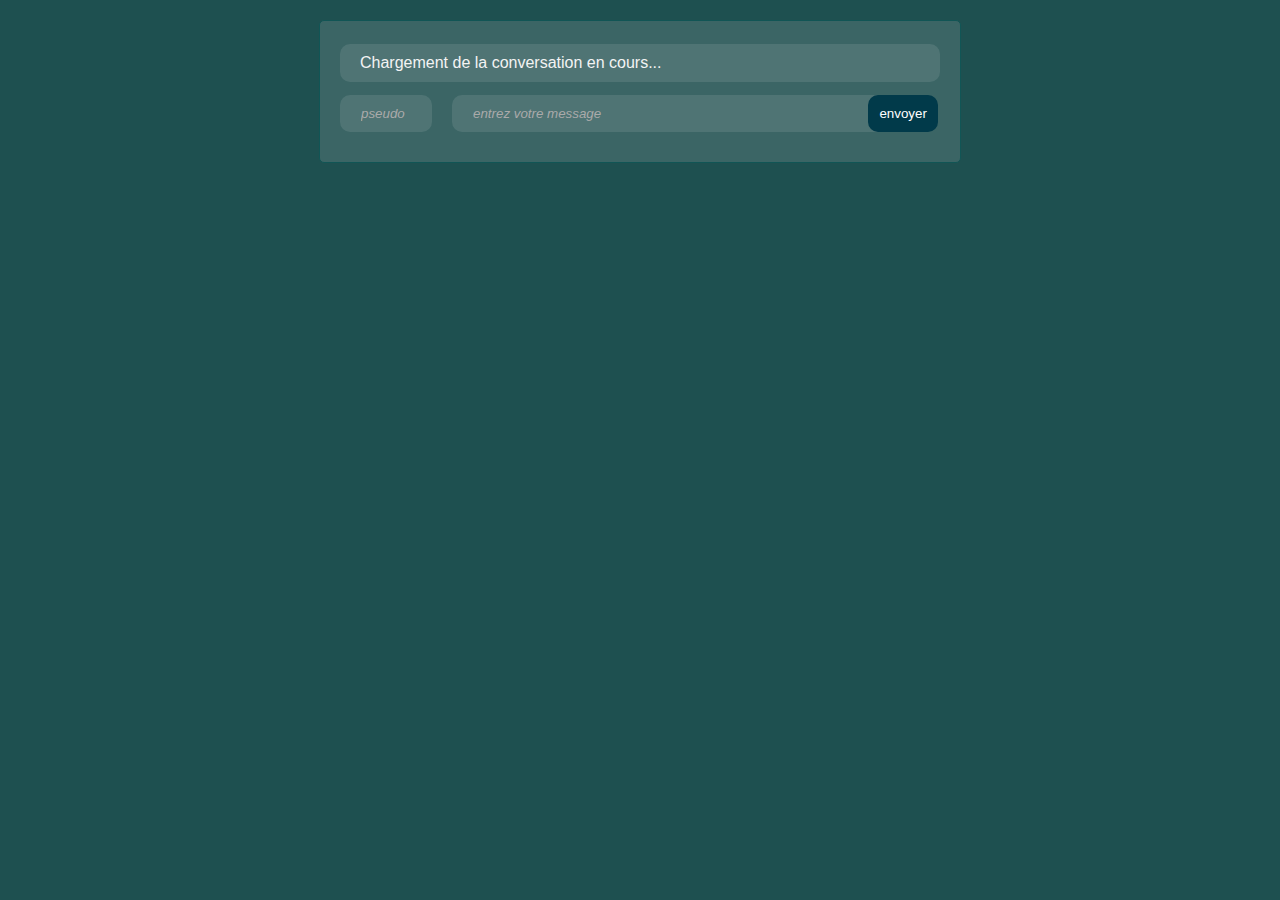
<file: AJAX/tchat/index.html>
<!DOCTYPE html>
<html>
	<head>
		<meta charset="UTF-8">
		<link rel="stylesheet" href="style.css" type="text/css" />

		<script src="https://code.jquery.com/jquery-3.2.1.min.js"  integrity="sha256-hwg4gsxgFZhOsEEamdOYGBf13FyQuiTwlAQgxVSNgt4="  crossorigin="anonymous"></script>
		<script type="text/javascript" src="script.js"></script>
	</head>
	<body>
		<div id="messages"><p class="message">Chargement de la conversation en cours...</p></div>
		<form action="add_message.php" method="post">
			<input name="pseudo" placeholder="pseudo"><input name="message" placeholder="entrez votre message">
			<button type="submit">envoyer</button>
		</form>
	</body>
</html>
</file>
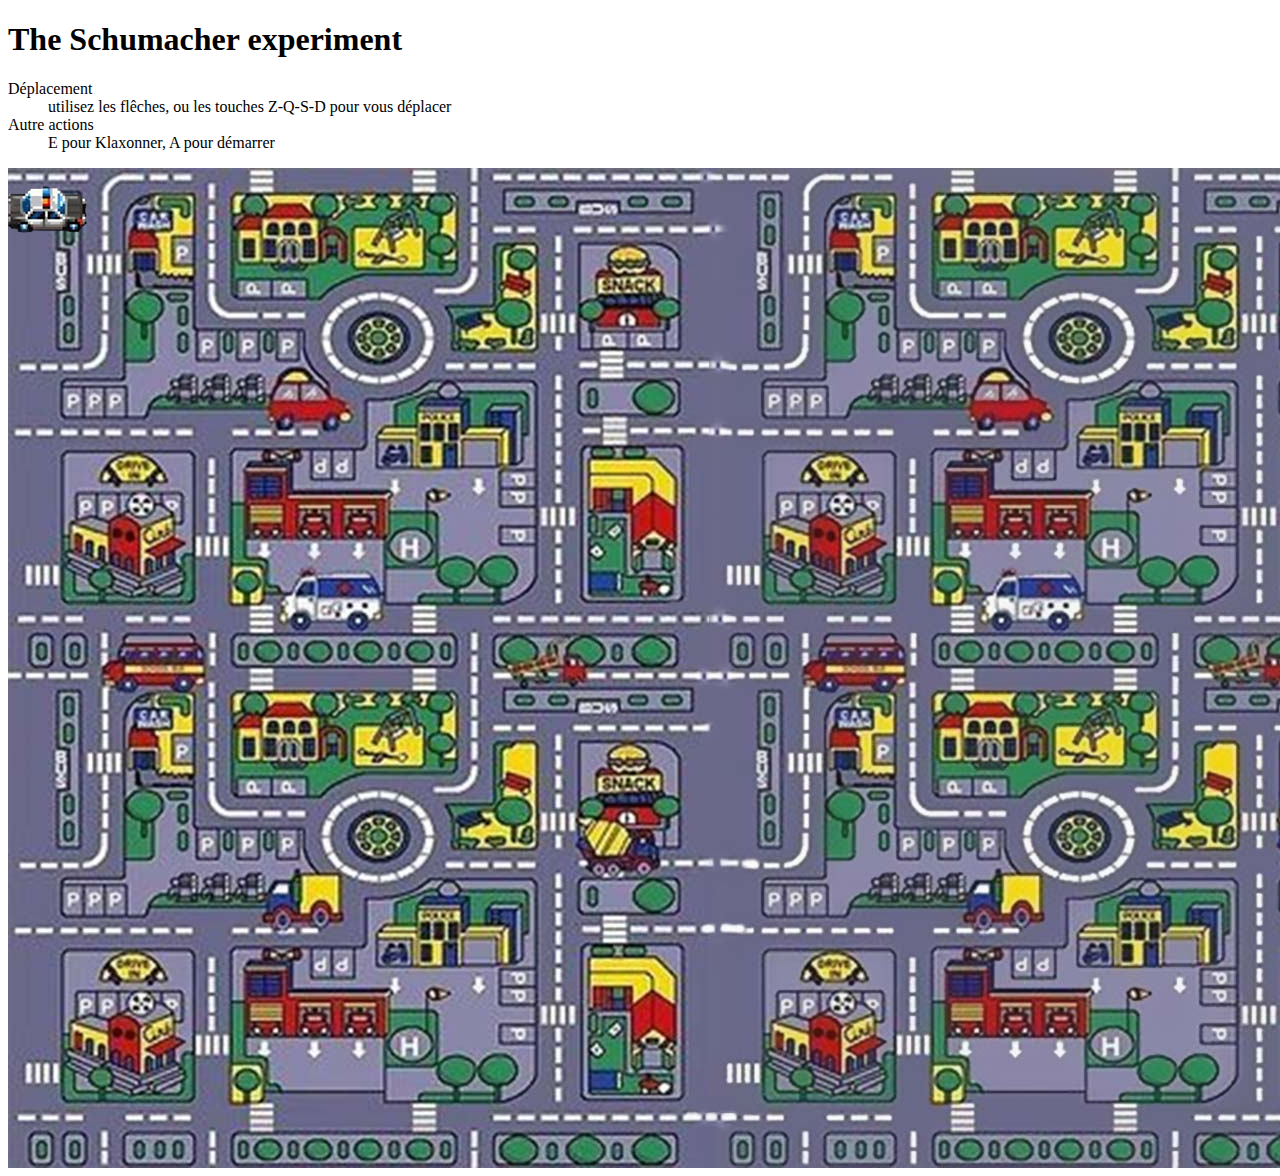
<file: JS/car/index.html>
<!DOCTYPE html>
<html>
    <head>
        <meta charset="UTF-8">
        <title>The Schumacher experiment</title>
        <link rel="stylesheet" href="style.css" type="text/css" />
        <script type="text/javascript" src="script.js"></script>
    </head>
    <body>
        <header>
            <h1>The Schumacher experiment</h1>
            <dl>
                <dt>Déplacement</dt><dd>utilisez les flêches, ou les touches Z-Q-S-D pour vous déplacer</dd>
                <dt>Autre actions</dt><dd>E pour Klaxonner, A pour démarrer</dd>
            </dl>
        </header>
        <main id="city">
            <div id="car" class="right"></div>
        </main>

        <audio id="audio_start" src="audio/carstartgarage.mp3">Votre navigateur ne supporte pas la balise<code>audio</code>.</audio>
        <audio id="audio_horn" src="audio/carhorn.mp3"></audio>
    </body>
</html>
</file>
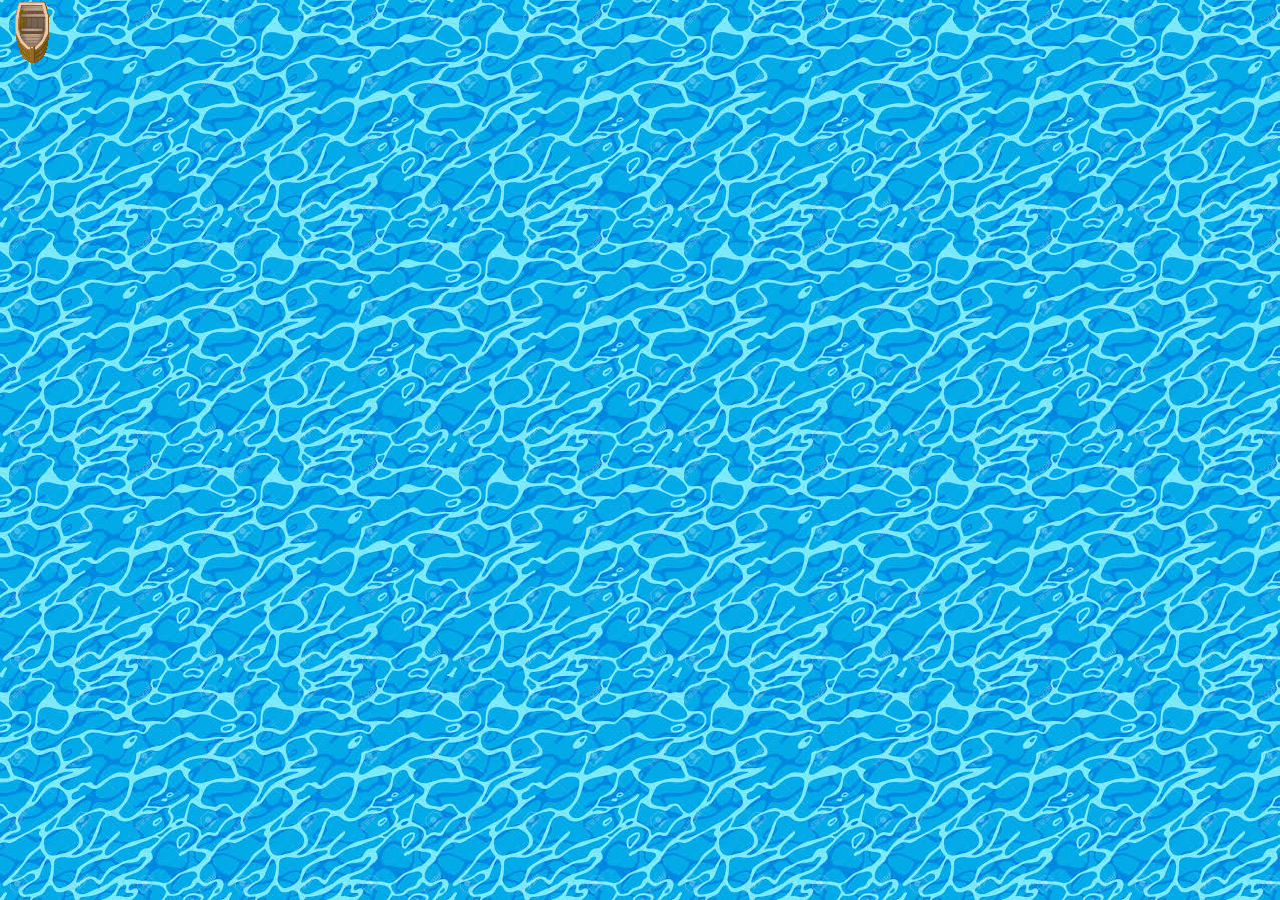
<file: JS/petit_bateau/index.html>
<!DOCTYPE html>
<html lang="en">
<head>
    <meta charset="UTF-8">
    <title>Mon Petit Bateau</title>
    <link rel="stylesheet" href="style.css">
    <script src="https://code.jquery.com/jquery-3.2.1.min.js"></script>
    <script src="script.js"></script>
</head>
<body>
<div id="boat" style="background-position: 0 0" class="right"></div>
</body>
</html>
</file>
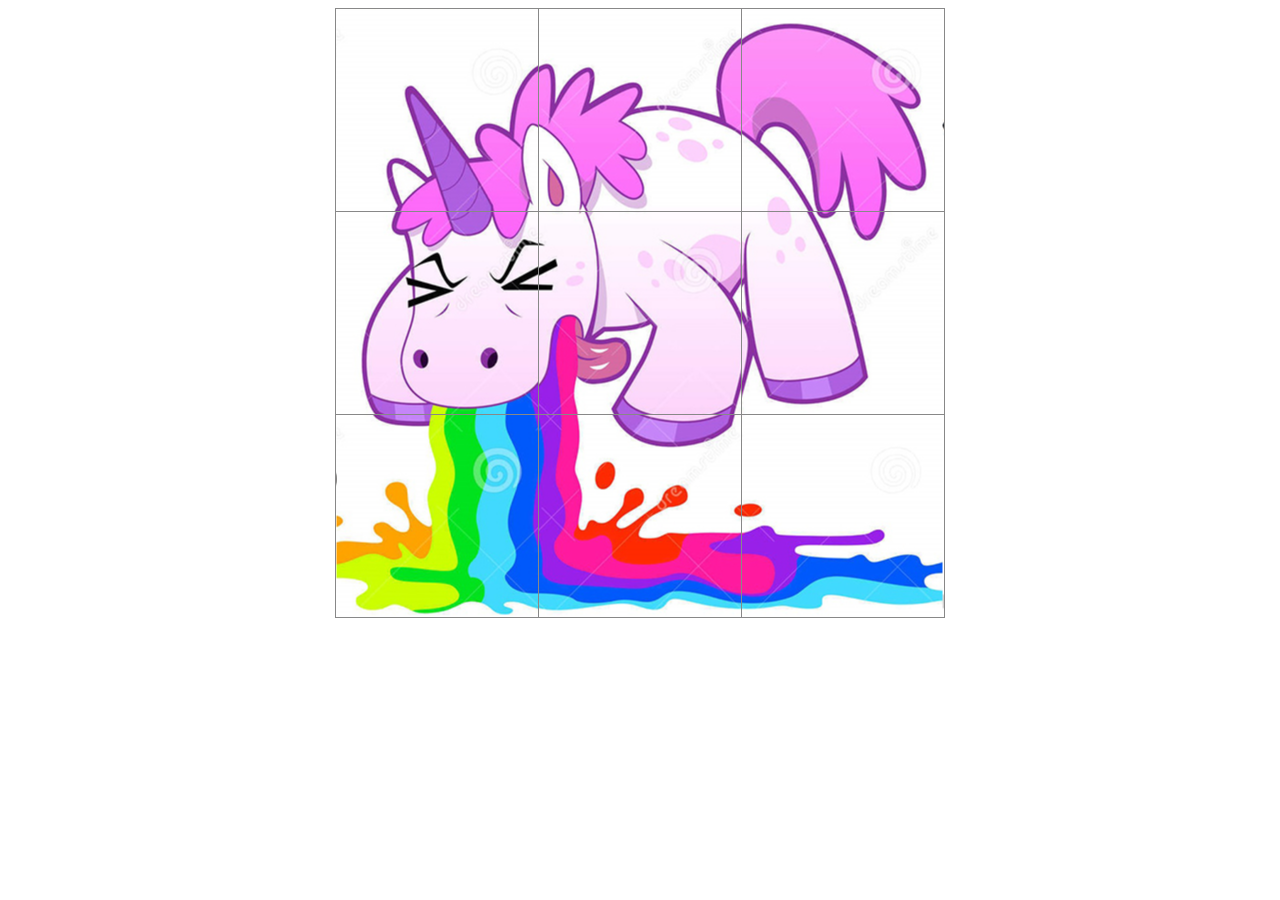
<file: JS/puzzle_ikea/index.html>
<!DOCTYPE html>
<html lang="en">
<head>
    <meta charset="UTF-8">
    <title>Title</title>

    <link rel="stylesheet" href="style.css">
    <script src="script.js"></script>
</head>
<body>
    <img class="hidden" src="tileset.jpg">
    <table>
        <tr>
            <td class="left-top"></td>
            <td class="middle-top"></td>
            <td class="right-top"></td>
        </tr>
        <tr>
            <td class="left-middle"></td>
            <td class="middle-middle"></td>
            <td class="right-middle"></td>
        </tr>
        <tr>
            <td class="left-bottom"></td>
            <td class="middle-bottom"></td>
            <td class="right-bottom"></td>
        </tr>
    </table>
</body>
</html>
</file>
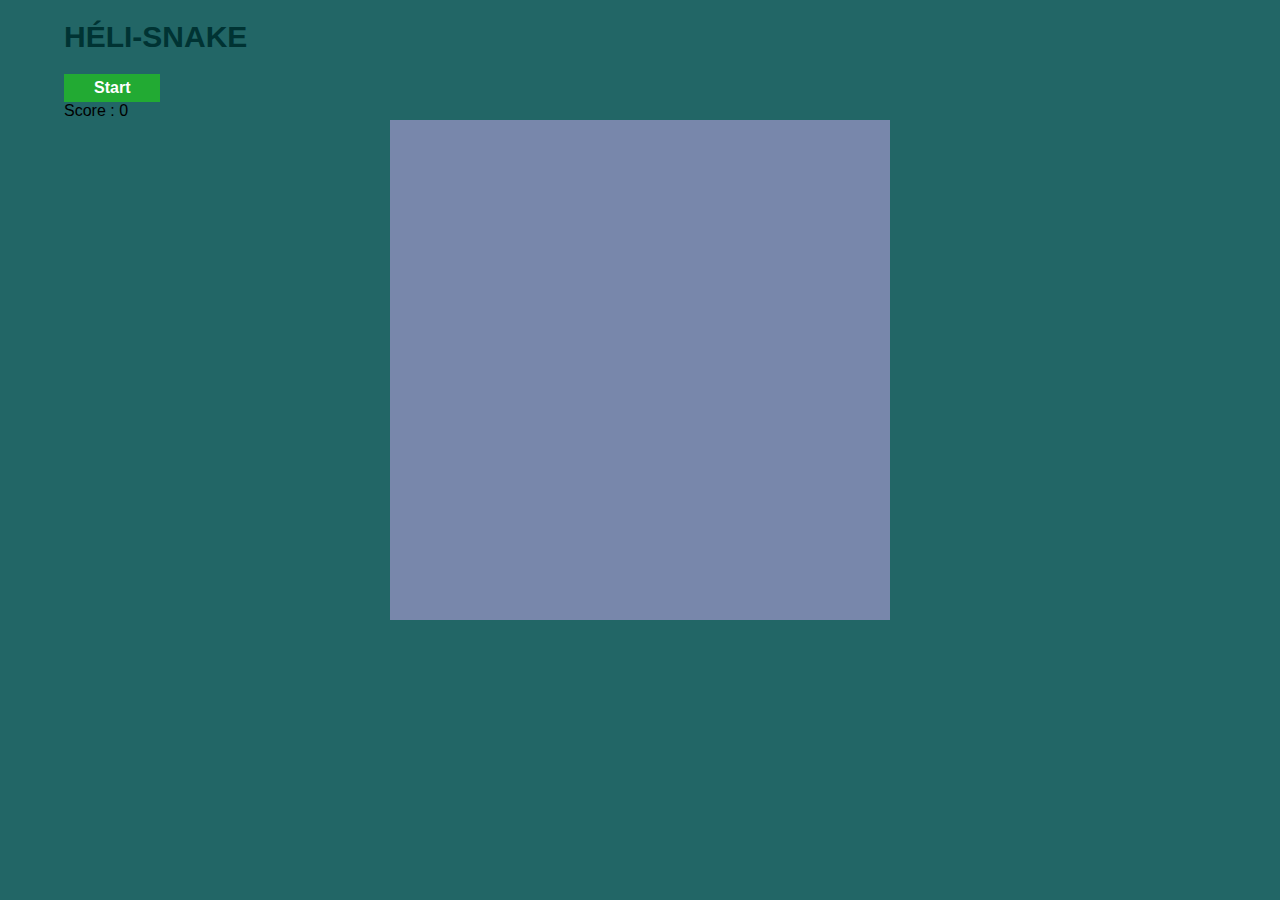
<file: JS/snake_poo/index.html>
<!doctype html>
<html>
<head>
    <meta charset="UTF-8">
    <title>L'héliSnake</title>

    <!-- feuille de style -->
    <link href="https://use.fontawesome.com/releases/v5.9.0/css/all.css" rel="stylesheet">
    <link href="css/normalize.min.css" rel="stylesheet">
    <link href="css/style.css" rel="stylesheet">

    <!-- script javascript -->
    <script src="https://code.jquery.com/jquery-3.4.1.min.js"></script>
    <script src="js/Snake.class.js"></script>
    <script src="js/Apple.class.js"></script>
    <script src="js/Board.class.js"></script>
    <script src="js/Game.class.js"></script>

    <!-- code principal -->
    <script src="js/main.js"></script>
</head>
<body>
<header class="content">
    <h1>Héli-Snake</h1>
    <button class="button" id="start">Start</button>
    <div id="score">Score : <span>0</span></div>
</header>

<!-- plateau de jeu -->
<section class="content" id="board"></section>
</body>
</html>
</file>
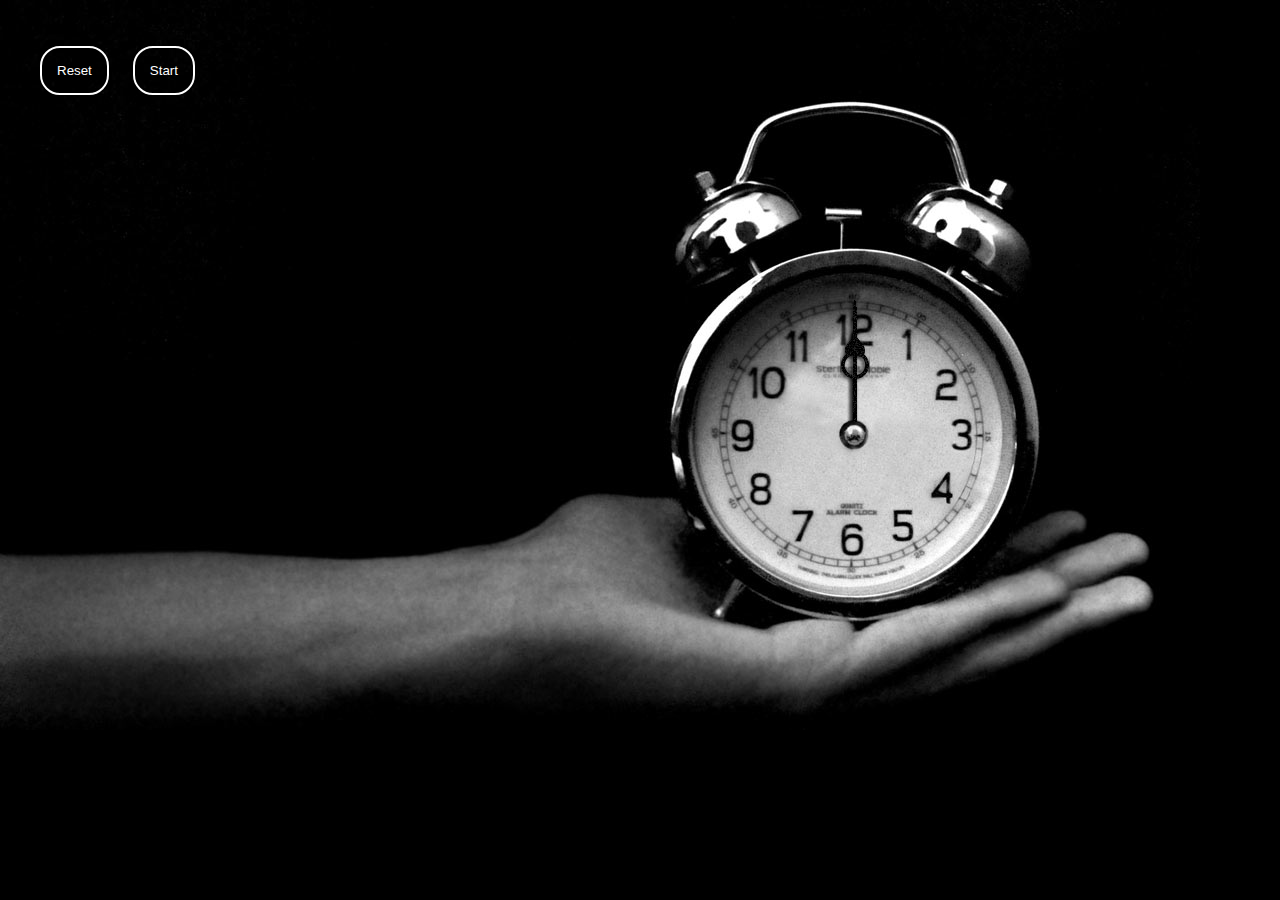
<file: JS/trotteuse/index.html>
<html>
<head>
<meta type="encode" value="UTF-8"
<title></title>
	<link href="css/style.css" rel="stylesheet">
	<script src="js/utilities.js"></script>
	<script src="js/script.js"></script>
</head>
	<body>
		<nav>
			<ul>
				<li><button id="reset">Reset</button></li>
				<li><button id="start">Start</button></li>
			</ul>
		</nav>

		<div id="clock">
			<div class="hand minutes"></div>
			<div class="hand seconds"></div>
			<div class="hand hundredth"></div>
		</div>
	</body>
</html>
</file>
<file: AJAX/tchat/style.css>
html{
	background-color : #1e5050;
}

body{
	font-family: verdana, sans-serif;
	width: 600px;
	margin: 20px auto;
	border: 1px solid #155;
	background-color: #3b6565;
	padding: 20px;
	border-radius: 5px;
}


.pseudo, .time{
	color:#013a4a
}
.time{
	margin-left:30px;
	font-style:italic;
}
.message, input{
    background-color: rgba(256,256,256,.1);
    color: #f3f3f3;
    padding-left: 20px;
    border-radius: 10px;
    padding: 10px 20px;
    margin: 3px 0 10px;
}
input{
	color:white;
	border: solid 1px transparent;
}
input:first-child{
	width:50px;
    margin-right: 20px;
}
input[name="message"]{
	width:400px
}
input::placeholder{
	color:#aaa;
	font-style:italic;
}
button{
	color:white;
	padding: 10px;
    border-radius: 10px;
	border: solid 1px transparent;
    margin-left: -30px;
    background-color: rgb(1, 58, 74);
}

input:hover, button:hover{
	border: solid 1px rgba(256,256,256,.3);
}
input:focus, button:focus{
	outline:0;
}
</file>
<file: JS/car/style.css>
main{
    background-image:url(img/city_carpet.jpg);
    width:1388px;
    height:1000px;
}
#car{
    background-image:url(img/car.png);
    position:absolute;
    height:80px;
    width:80px;
}



.left     {background-position:left center;}
.right    {background-position:right center;}
.down     {background-position:center bottom;}
.up       {background-position:center top;}

.leftdown {background-position:left bottom;}
.lefttop  {background-position:left top;}
.rightdown{background-position:right bottom;}
.rightup  {background-position:right top;}
</file>
<file: JS/petit_bateau/style.css>
body {
    background: url(water.jpg);
    height: 100%;
    width: 100%;
    margin: 0;
    position: absolute;
}

#boat {
    height: 64px;
    width: 64px;
    background: url(boat.png);
    position: absolute;
}

#boat.top { background-position: 0 -192px }

#boat.right { background-position: 0 -128px }

#boat.bottom { background-position: 0 0 }

#boat.left { background-position: 0 -64px }
</file>
<file: JS/puzzle_ikea/style.css>
.hidden {
    display: none;
}

table{
    border-collapse: collapse;
    margin:0 auto;
}

td{
    background-image: url(tileset.jpg);
    width:200px;
    height:200px;
    border:1px solid #888
}

.left-top{background-position:0 0}
.middle-top{background-position:-200px 0}
.right-top{background-position:-400px 0}
.left-middle{background-position:0  -200px}
.middle-middle{background-position:-200px  -200px}
.right-middle{background-position:-400px  -200px}
.left-bottom{background-position:0 -400px}
.middle-bottom{background-position:-200px -400px}
.right-bottom{background-position:-400px -400px}
</file>
<file: JS/snake_poo/css/style.css>
/*******************************************************

                       COLORS

 *******************************************************/
* {
    box-sizing: border-box;
}


.color-primary-0 {
    color: #226666
}

/* GREEN */
.color-primary-1 {
    color: #669999
}

.color-primary-2 {
    color: #407F7F
}

.color-primary-3 {
    color: #0D4D4D
}

.color-primary-4 {
    color: #003333
}

.color-secondary-1-0 {
    color: #2E4272
}

/* BLUE */
.color-secondary-1-1 {
    color: #7887AB
}

.color-secondary-1-2 {
    color: #4F628E
}

.color-secondary-1-3 {
    color: #162955
}

.color-secondary-1-4 {
    color: #061539
}

.color-secondary-2-0 {
    color: #2D882D
}

/* LIGHT GREEN */
.color-secondary-2-1 {
    color: #88CC88
}

.color-secondary-2-2 {
    color: #55AA55
}

.color-secondary-2-3 {
    color: #116611
}

.color-secondary-2-4 {
    color: #004400
}

body {
    background-color: #226666
}

h1, h2, h3, h4, #logo {
    color: #003333
}

.snake {
    background-color: #116611;
    border-color: #116611;
}

.snake.head {
    background-color: #88CC88;
    border-color: #88CC88

}

table {
    background-color: #7887AB
}

/*******************************************************

                       GLOBAL

 *******************************************************/


html {
    font-size: 62.5%;
}

body {
    font-size: 1.6rem;
    font-family: 'Roboto', verdana, helvetica, sans-serif;
}

a {
    transition: color 500ms;
    color: #F52;
    text-decoration: none;
}

a:hover {
    color: #222
}

ul {
    list-style-type: none;
    margin: 0;
    padding: 0;
}

h1, #logo {
    font-family: 'Roboto', verdana, helvetica, sans-serif;
    white-space: nowrap;
    text-transform: uppercase;
    font-size: 3rem;
}

.info {
    background: #bbf;
    padding: 5px 10px;
    border: 1px solid #aaf;
}

/*******************************************************

                        GENERIC

 *******************************************************/

.content {
    margin: 0 auto;
    width: 90%;
    max-width: 1200px;
}

.flex {
    display: flex;
    justify-content: space-between;
}

.flex-row {
    flex-direction: column;
}

.flex-row > * + * {
    margin-top: 1rem;
}

.flex-wrap {
    flex-wrap: wrap;
}

.flex-wrap > * {
    white-space: nowrap;
}

.text-right {
    text-align: right;
}

.flex-right, .flex-end {
    justify-content: flex-end;
}

.float-right {
    float: right;
}

.text-left {
    text-align: left;
}

.flex-left, .flex-start {
    justify-content: flex-start;
}

.float-left {
    float: left;
}

.full {
    width: 100%
}

.hidden {
    display: none
}

.price {
    text-align: right
}

/*******************************************************

                        HEADER

 *******************************************************/

/*******************************************************

                        TABLES

 *******************************************************/
table {
    /* width: 100% */
}

th {
    text-align: left;
}

caption {
    font-size: 2rem;
    font-weight: bold;
    padding: 2rem 1rem
}

td {
    width: 25px;
    height: 25px;
    border-width: 1px;
}


/*******************************************************

                        BUTTONS

 *******************************************************/
.button {
    background-color: #2A3;
    padding: .5rem 3rem;
    color: white;
    font-weight: bold;
    border: none;
    outline-color: #2ad13f;
}

.button:hover {
    background-color: #181;
    outline-color: #2ad13f;
}


#tasks_list li:hover .description {
    display: block;
}

.tooltip {
    padding: 1rem;
    border: 1px solid #fecece;
    background-color: #dbffed;
    border-radius: 10px;
    margin: 1rem 3rem;
    position: absolute;
}

#board table {
    margin: 0 auto;
}

.apple:after {
    content: "";
    width: 100%;
    height: 100%;
    background: url('../apple.png') no-repeat 50%;
    background-size: contain;
    display: block;
}
</file>
<file: JS/trotteuse/css/style.css>
body{
	background:black;
	margin:0;
	padding:0;
	text-align:auto;
}

#clock{
	background : url('clock.jpg') no-repeat top left;
	padding : 300px 0 430px 840px;
}

.hand{
	background:url('hands.png') no-repeat top left;
	position:absolute;
	width:265px;
	height:265px;
	rotation:25;
	width:30px;
	text-align:center;
	color:white;
	transition:tranform .5s
}

.hand.minutes{
	background-position:-30 0;
}
	
.hand.hundredth{
	background-position:-60 0;
}
.hand.seconds{
	background-position:;
}

nav {
    margin: 30px auto;
    float: left;
}
nav ul li{display:inline}
nav button{
	background:0;
	border:white 2px solid;
	border-radius:20px;
	color:white;
	padding:15px;
	margin-right:20px;
	transition:background-color .5s
}
nav button:focus{outline: 0;}
nav button:hover{background-color:rgbA(256,256,256,.4)}
</file>
